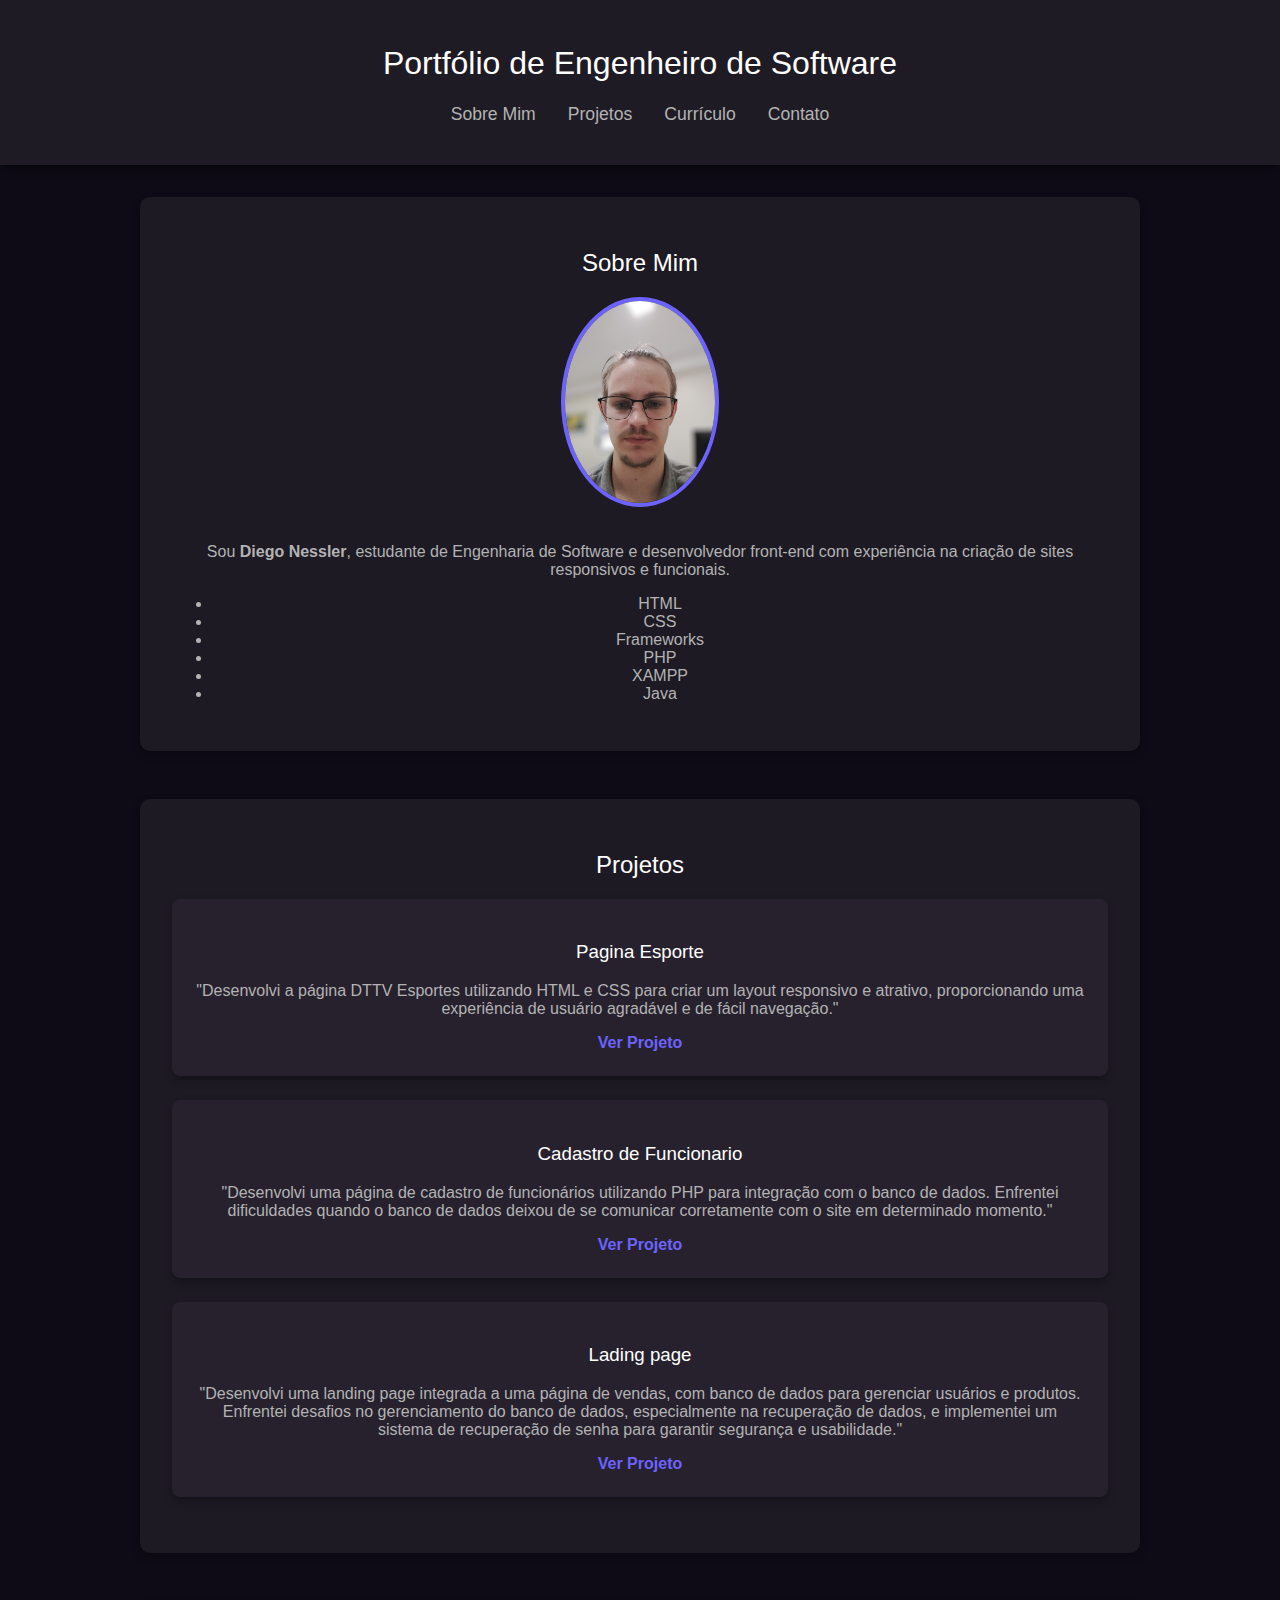
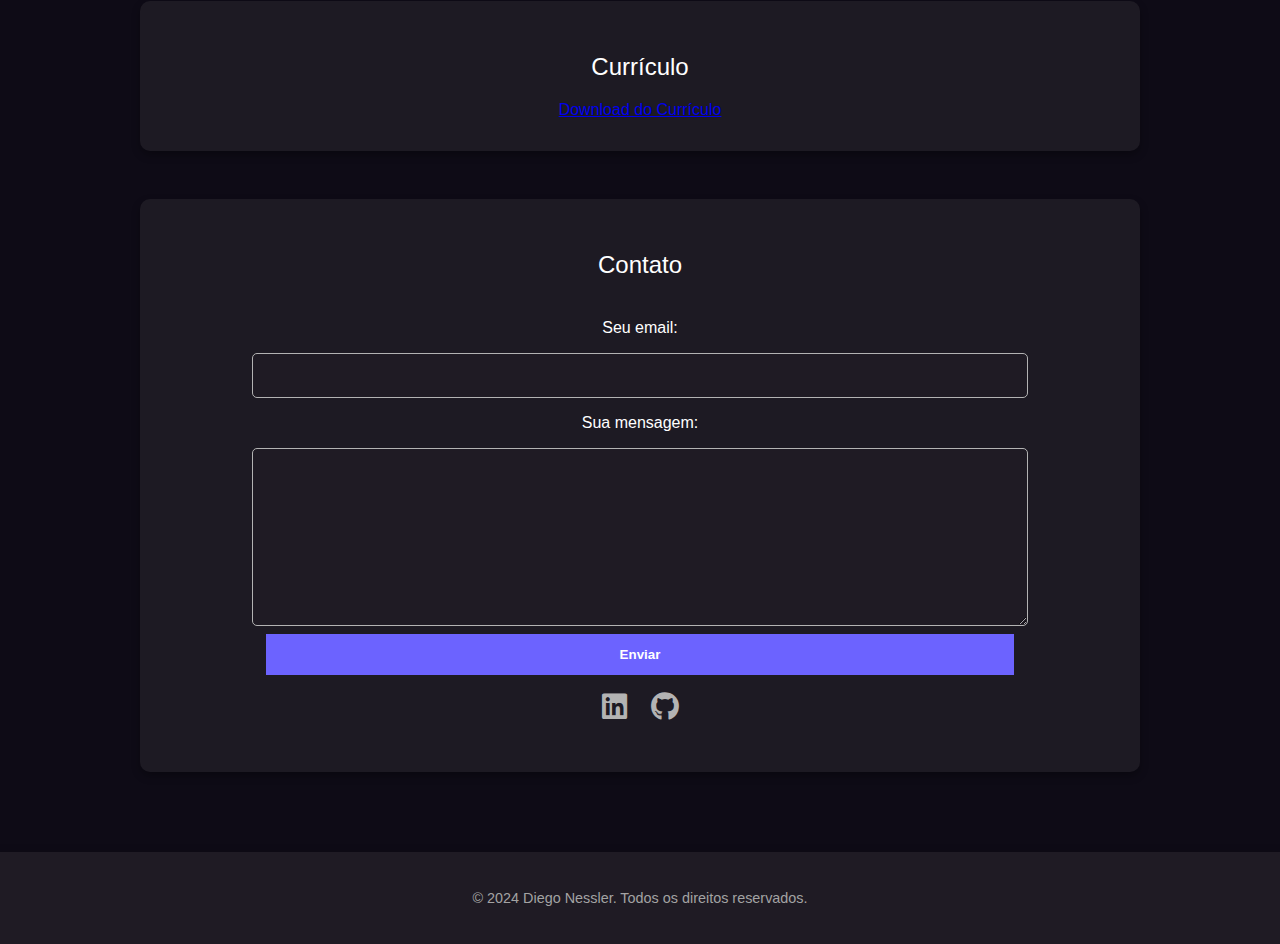
<file: index.html>
<!DOCTYPE html>
<html lang="pt-BR">
<head>
    <meta charset="UTF-8">
    <meta name="viewport" content="width=device-width, initial-scale=1.0">
    <title>Portfólio de Engenheiro de Software</title>
    <link rel="stylesheet" href="https://cdnjs.cloudflare.com/ajax/libs/font-awesome/6.0.0-beta3/css/all.min.css">
    <link rel="stylesheet" href="style.css">
</head>
<body>
    <header>
        <h1>Portfólio de Engenheiro de Software</h1>
        <nav>
            <ul>
                <li><a href="#about">Sobre Mim</a></li>
                <li><a href="#projects">Projetos</a></li>
                <li><a href="#resume">Currículo</a></li>
                <li><a href="#contact">Contato</a></li>
            </ul>
        </nav>
    </header>

    <div class="container">
        <!-- Seção Sobre Mim -->
        <section id="about">
            <h2>Sobre Mim</h2>
            <img src="perfil.jpg" alt="Foto Profissional">
            <p>Sou <b>Diego Nessler</b>, estudante de Engenharia de Software e desenvolvedor front-end com experiência na criação de sites responsivos e funcionais.</p>
            <ul>
                <li>HTML</li>
                <li>CSS</li>
                <li>Frameworks</li>
                <li>PHP</li>
                <li>XAMPP</li>
                <li>Java</li>
            </ul>
        </section>

        <!-- Seção Projetos -->
        <section id="projects">
            <h2>Projetos</h2>
            <div class="project-item">
                <h3>Pagina Esporte </h3>
                <p>"Desenvolvi a página DTTV Esportes utilizando HTML e CSS para criar um layout responsivo e atrativo, proporcionando uma experiência de usuário agradável e de fácil navegação."</p>
                <a href="projeto1.html">Ver Projeto</a>
            </div>
            <div class="project-item">
                <h3>Cadastro de Funcionario</h3>
                <p>"Desenvolvi uma página de cadastro de funcionários utilizando PHP para integração com o banco de dados. Enfrentei dificuldades quando o banco de dados deixou de se comunicar corretamente com o site em determinado momento." </p>
                <a href="projeto2.html">Ver Projeto</a>
            </div>
            <div class="project-item">
                <h3>Lading page</h3>
                <p>"Desenvolvi uma landing page integrada a uma página de vendas, com banco de dados para gerenciar usuários e produtos. Enfrentei desafios no gerenciamento do banco de dados, especialmente na recuperação de dados, e implementei um sistema de recuperação de senha para garantir segurança e usabilidade."</p>
                <a href="projeto3.html">Ver Projeto</a>
            </div>
           
        </section>

        <!-- Seção Currículo -->
        <section id="resume">
            <h2>Currículo</h2>
            <a href="DIEGO NESSLER.PDF" download>Download do Currículo</a>
        </section>

        <!-- Seção Contato -->
        <section id="contact">
            <h2>Contato</h2>
            <form action="https://formspree.io/f/manyopje" method="POST">
                <label for="email">Seu email:</label>
                <input type="email" id="email" name="email" required>
                
                <label for="message">Sua mensagem:</label>
                <textarea id="message" name="message" required></textarea>

                <button type="submit">Enviar</button>
            </form>
            <ul class="social-icons">
                <li><a href="https://www.linkedin.com/in/diego-nessler-a48aa9224/" target="_blank"><i class="fab fa-linkedin"></i></a></li>
                <li><a href="https://github.com/Diegonessler" target="_blank"><i class="fab fa-github"></i></a></li>
            </ul>
        </section>
    </div>

    <footer>
        <p>&copy; 2024 Diego Nessler. Todos os direitos reservados.</p>
    </footer>
</body>
</html>
</file>
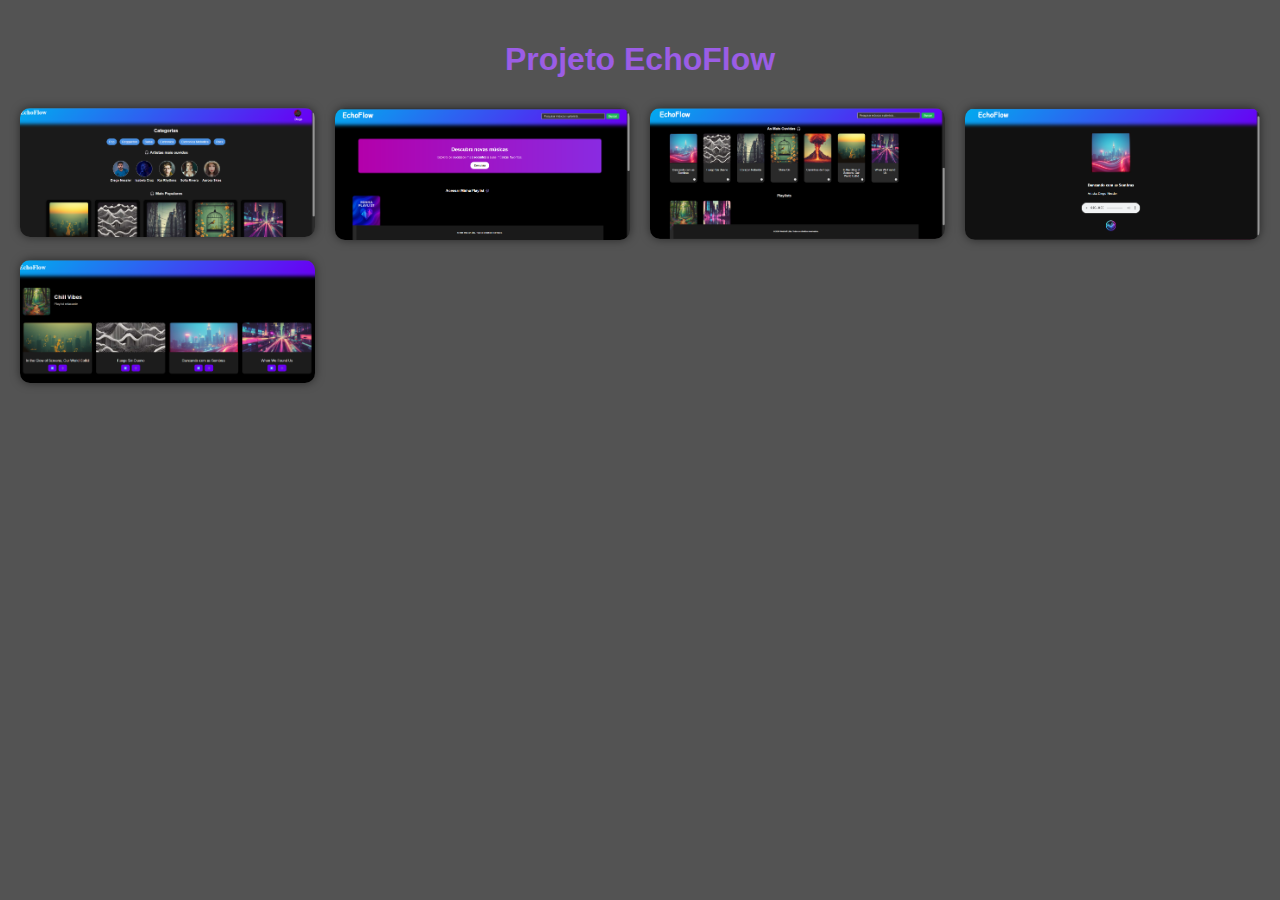
<file: EchoFlow.html>
<!DOCTYPE html>
<html lang="pt-BR">
<head>
  <meta charset="UTF-8">
  <meta name="viewport" content="width=device-width, initial-scale=1.0">
  <title>Projeto EchoFlow</title>
  <style>
    body {
      font-family: Arial, sans-serif;
      background: #535353;
      color: #fff;
      margin: 0;
      padding: 20px;
    }
    h1 {
      text-align: center;
      margin-bottom: 30px;
      color: #9b5de5;
    }
    .galeria {
      display: grid;
      grid-template-columns: repeat(auto-fit, minmax(250px, 1fr));
      gap: 20px;
    }
    .galeria img {
      width: 100%;
      border-radius: 10px;
      box-shadow: 0 0 10px rgba(0,0,0,0.5);
      transition: transform 0.3s;
      cursor: pointer;
    }
    .galeria img:hover {
      transform: scale(1.05);
    }

    /* Estilo do modal */
    .modal {
      display: none;
      position: fixed;
      z-index: 9999;
      padding-top: 60px;
      left: 0;
      top: 0;
      width: 100%;
      height: 100%;
      overflow: auto;
      background-color: rgba(0,0,0,0.9);
    }

    .modal-content {
      margin: auto;
      display: block;
      max-width: 90%;
      max-height: 80vh;
      border-radius: 10px;
    }

    /* Botão fechar */
    .close {
      position: absolute;
      top: 20px;
      right: 35px;
      color: #fff;
      font-size: 40px;
      font-weight: bold;
      cursor: pointer;
    }
    .close:hover {
      color: #9b5de5;
    }
  </style>
</head>
<body>
  <h1>Projeto EchoFlow</h1>
  <div class="galeria">
    <img src="./imagens/pagina busca.png" alt="Página de Busca">
    <img src="./imagens/pagina perfil pt1.png" alt="Perfil parte 1">
    <img src="./imagens/pagina perfil pt2.png" alt="Perfil parte 2">
    <img src="./imagens/play musica.png" alt="Tocando Música">
    <img src="./imagens/playlist.png" alt="Playlist">
    
  </div>

  <!-- Modal -->
  <div id="meuModal" class="modal">
    <span class="close">&times;</span>
    <img class="modal-content" id="imgAmpliada">
  </div>

  <script>
    // Pega elementos
    const modal = document.getElementById("meuModal");
    const modalImg = document.getElementById("imgAmpliada");
    const closeBtn = document.querySelector(".close");

    // Quando clica em uma imagem
    document.querySelectorAll(".galeria img").forEach(img => {
      img.addEventListener("click", () => {
        modal.style.display = "block";
        modalImg.src = img.src;
      });
    });

    // Fechar ao clicar no X
    closeBtn.addEventListener("click", () => {
      modal.style.display = "none";
    });

    // Fechar ao clicar fora da imagem
    modal.addEventListener("click", (e) => {
      if (e.target === modal) {
        modal.style.display = "none";
      }
    });
  </script>
</body>
</html>
</file>
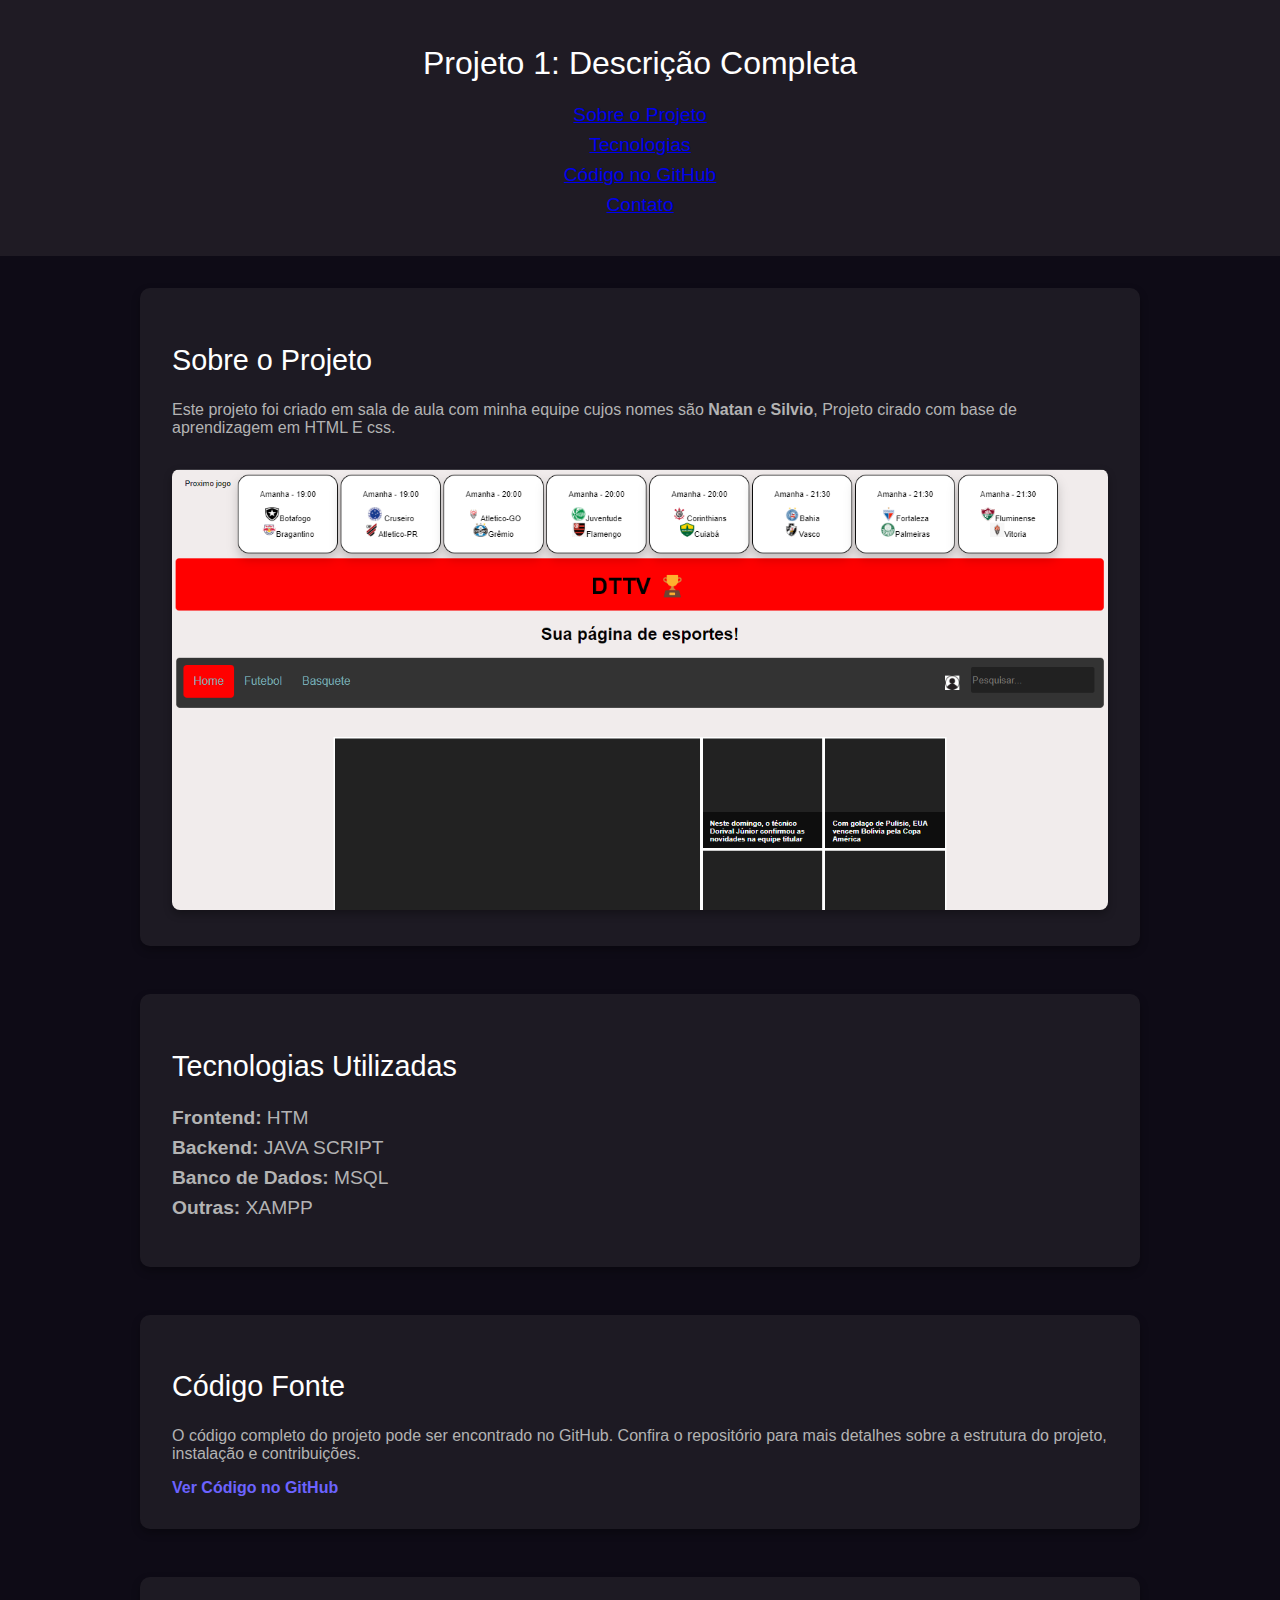
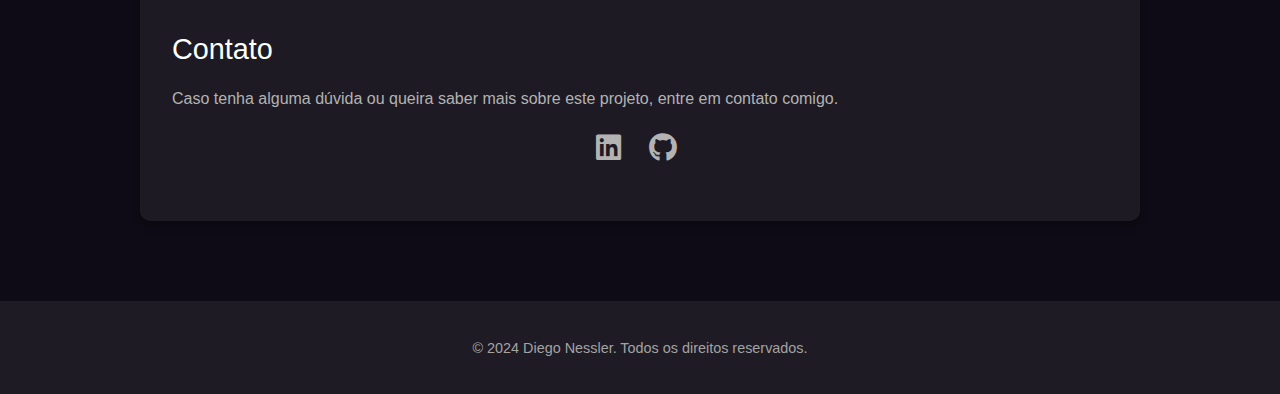
<file: projeto1.html>
<!DOCTYPE html>
<html lang="pt-BR">
<head>
    <meta charset="UTF-8">
    <meta name="viewport" content="width=device-width, initial-scale=1.0">
    <title>Projeto 1 - Descrição</title>
    <link rel="stylesheet" href="style1.css">
</head>
<body>
    <header>
        <h1>Projeto 1: Descrição Completa</h1>
        <nav>
            <ul>
                <li><a href="#about">Sobre o Projeto</a></li>
                <li><a href="#technologies">Tecnologias</a></li>
                <li><a href="#github">Código no GitHub</a></li>
                <li><a href="#contact">Contato</a></li>
            </ul>
        </nav>
    </header>

    <div class="container">
        <!-- Seção Sobre o Projeto -->
        <section id="about">
            <h2>Sobre o Projeto</h2>
            <p>
                Este projeto foi criado em sala de aula com minha equipe cujos nomes são <b>Natan </b> e <b>Silvio</b>, Projeto cirado com base de aprendizagem em HTML E css.
            </p>
            <img src="projeto1.png" alt="Screenshot do Projeto" class="project-image">
        </section>

        <!-- Seção Tecnologias -->
        <section id="technologies">
            <h2>Tecnologias Utilizadas</h2>
            <ul>
                <li><strong>Frontend:</strong> HTM</li>
                <li><strong>Backend:</strong> JAVA SCRIPT </Script></li>
                <li><strong>Banco de Dados:</strong> MSQL</li>
                <li><strong>Outras:</strong> XAMPP</li>
            </ul>
        </section>

        <!-- Seção Código no GitHub -->
        <section id="github">
            <h2>Código Fonte</h2>
            <p>
                O código completo do projeto pode ser encontrado no GitHub. Confira o repositório para mais detalhes sobre a estrutura do projeto, instalação e contribuições.
            </p>
            <a href="https://github.com/Diegonessler/DTTV.git" target="_blank" class="project-link">Ver Código no GitHub</a>
        </section>

        <!-- Seção Contato -->
        <section id="contact">
            <h2>Contato</h2>
            <p>
                Caso tenha alguma dúvida ou queira saber mais sobre este projeto, entre em contato comigo.
            </p>
            <ul class="social-icons">
                <li><a href="https://www.linkedin.com/in/diego-nessler-a48aa9224/" target="_blank"><i class="fab fa-linkedin"></i></a></li>
                <li><a href="https://github.com/Diegonessler" target="_blank"><i class="fab fa-github"></i></a></li>
            </ul>
        </section>
        <link rel="stylesheet" href="https://cdnjs.cloudflare.com/ajax/libs/font-awesome/6.0.0-beta3/css/all.min.css">
        
    </div>

    <footer>
        <p>&copy; 2024 Diego Nessler. Todos os direitos reservados.</p>
    </footer>
</body>
</html>
</file>
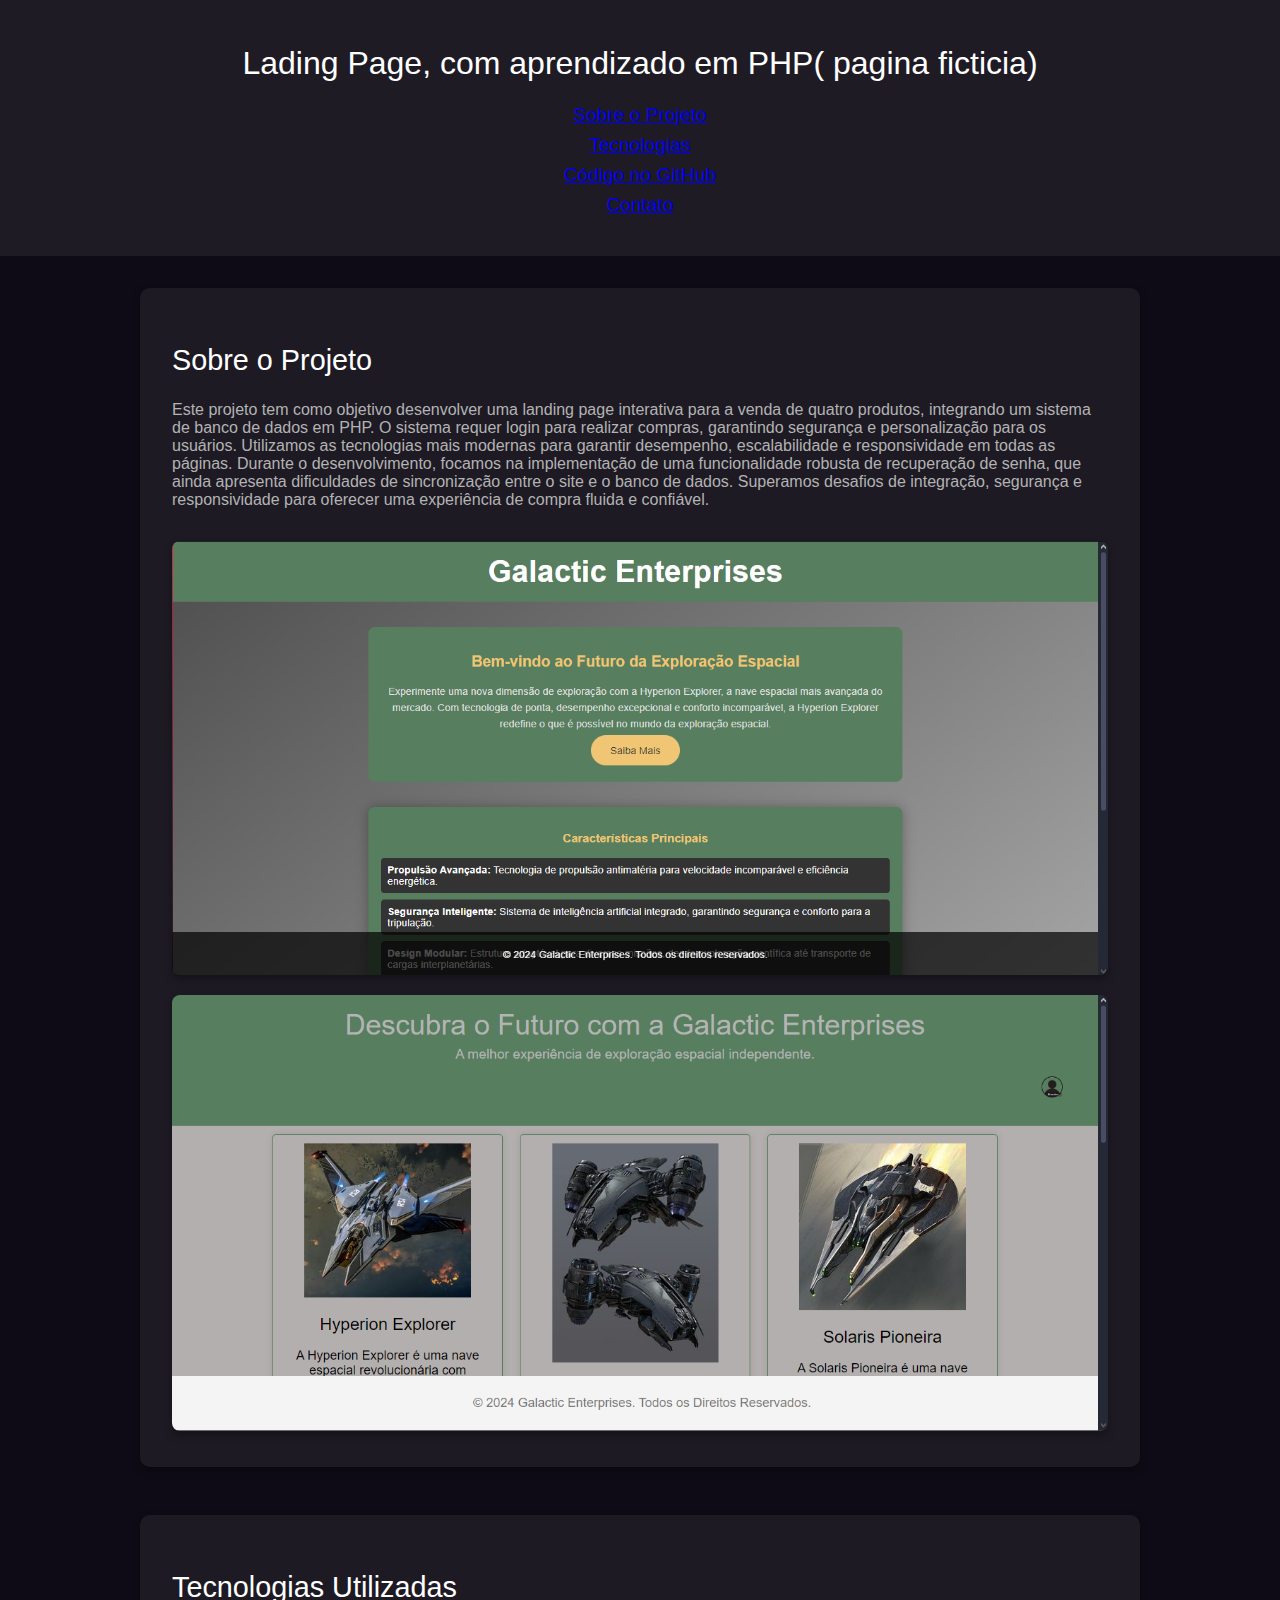
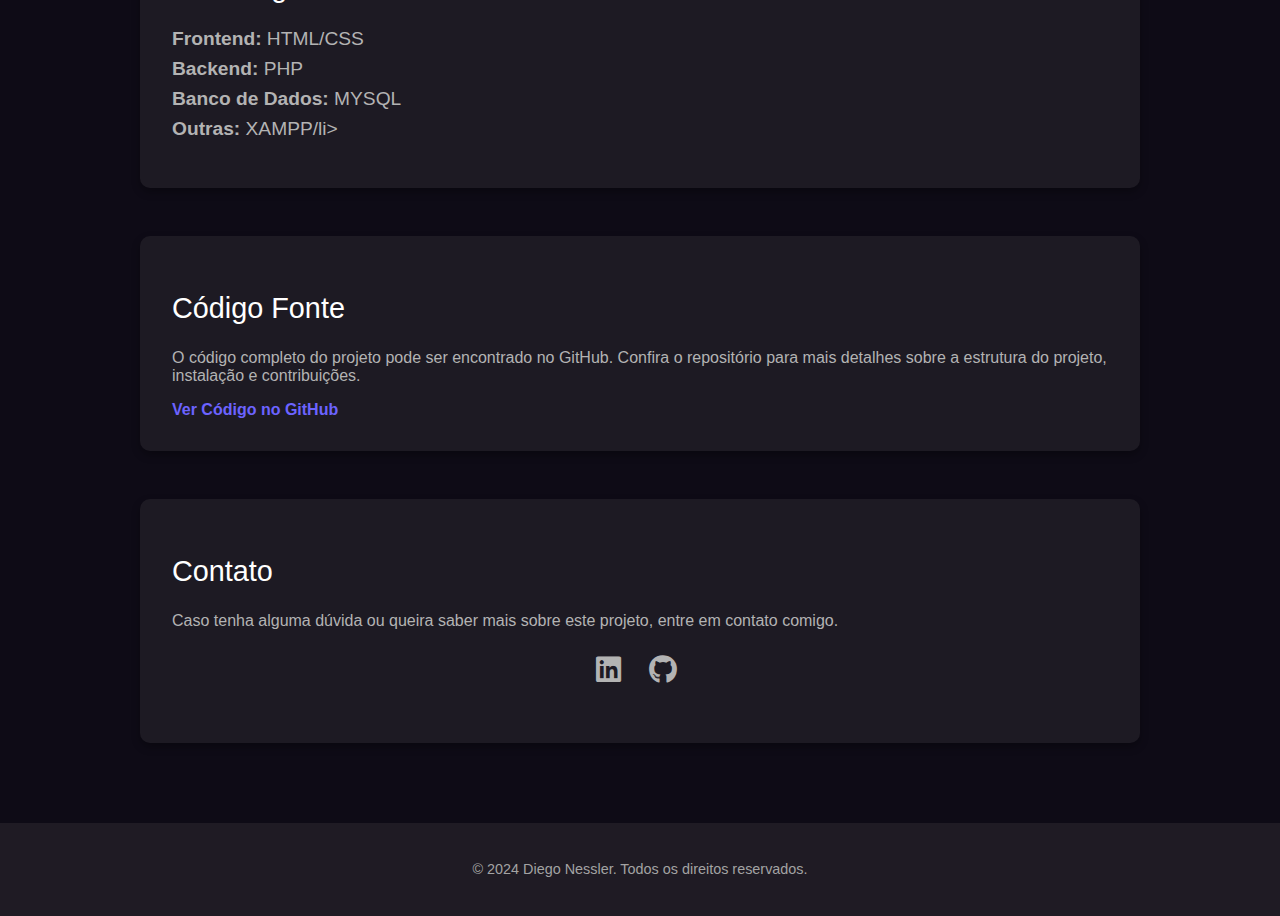
<file: projeto3.html>
<!DOCTYPE html>
<html lang="pt-BR">
<head>
    <meta charset="UTF-8">
    <meta name="viewport" content="width=device-width, initial-scale=1.0">
    <title>Ladin Page</title>
    <link rel="stylesheet" href="style1.css">
</head>
<body>
    <header>
        <h1>Lading Page, com aprendizado em PHP( pagina ficticia)</h1>
        <nav>
            <ul>
                <li><a href="#about">Sobre o Projeto</a></li>
                <li><a href="#technologies">Tecnologias</a></li>
                <li><a href="#github">Código no GitHub</a></li>
                <li><a href="#contact">Contato</a></li>
            </ul>
        </nav>
    </header>

    <div class="container">
        <!-- Seção Sobre o Projeto -->
        <section id="about">
            <h2>Sobre o Projeto</h2>
            <p>
                Este projeto tem como objetivo desenvolver uma landing page interativa para a venda de quatro produtos, integrando um sistema de banco de dados em PHP. O sistema requer login para realizar compras, garantindo segurança e personalização para os usuários. Utilizamos as tecnologias mais modernas para garantir desempenho, escalabilidade e responsividade em todas as páginas. Durante o desenvolvimento, focamos na implementação de uma funcionalidade robusta de recuperação de senha, que ainda apresenta dificuldades de sincronização entre o site e o banco de dados. Superamos desafios de integração, segurança e responsividade para oferecer uma experiência de compra fluida e confiável.
            </p>
            <img src="captura ladingpage.png" alt="Screenshot do Projeto" class="project-image">
            <img src="captura pgvenda.png" alt="Screenshot do Projeto" class="project-image">
        </section>

        <!-- Seção Tecnologias -->
        <section id="technologies">
            <h2>Tecnologias Utilizadas</h2>
            <ul>
                <li><strong>Frontend:</strong> HTML/CSS</li>
                <li><strong>Backend:</strong> PHP</li>
                <li><strong>Banco de Dados:</strong> MYSQL</li>
                <li><strong>Outras:</strong> XAMPP/li>
            </ul>
        </section>

        <!-- Seção Código no GitHub -->
        <section id="github">
            <h2>Código Fonte</h2>
            <p>
                O código completo do projeto pode ser encontrado no GitHub. Confira o repositório para mais detalhes sobre a estrutura do projeto, instalação e contribuições.
            </p>
            <a href="https://github.com/Diegonessler/projetovscode.git" target="_blank" class="project-link">Ver Código no GitHub</a>
        </section>

        <!-- Seção Contato -->
        <section id="contact">
            <h2>Contato</h2>
            <p>
                Caso tenha alguma dúvida ou queira saber mais sobre este projeto, entre em contato comigo.
            </p>
            <ul class="social-icons">
                <li><a href="https://www.linkedin.com/in/diego-nessler-a48aa9224/" target="_blank"><i class="fab fa-linkedin"></i></a></li>
                <li><a href="https://github.com/Diegonessler" target="_blank"><i class="fab fa-github"></i></a></li>
            </ul>
        </section>
        <link rel="stylesheet" href="https://cdnjs.cloudflare.com/ajax/libs/font-awesome/6.0.0-beta3/css/all.min.css">
        
        </section>
    </div>

    <footer>
        <p>&copy; 2024 Diego Nessler. Todos os direitos reservados.</p>
    </footer>
</body>
</html>
</file>
<file: style.css>
/* Estilos Globais */
body {
    font-family: 'Roboto', sans-serif;
    background: #0e0b16;
    color: #b3b3b3;
    margin: 0;
    padding: 0;
}

header, footer {
    background: #1f1b24;
    color: #b3b3b3;
    text-align: center;
    padding: 1.5rem 0;
    box-shadow: 0 4px 8px rgba(0, 0, 0, 0.5);
}

.container {
    max-width: 1000px;
    margin: 0 auto;
    padding: 2rem;
}

h1, h2, h3 {
    font-weight: normal;
    color: #fff;
}

nav ul {
    list-style: none;
    display: flex;
    justify-content: center;
    gap: 2rem;
    padding: 0;
}

nav ul li a {
    color: #b3b3b3;
    text-decoration: none;
    font-size: 1.1rem;
    transition: color 0.3s ease;
}

nav ul li a:hover {
    color: #6c63ff;
}

/* Seções */
section {
    margin-bottom: 3rem;
    padding: 2rem;
    background: rgba(31, 27, 36, 0.95);
    border-radius: 10px;
    box-shadow: 0 4px 8px rgba(0, 0, 0, 0.3);
    text-align: center;
}

#about img {
    width: 150px;
    border-radius: 50%;
    margin-bottom: 1rem;
    border: 4px solid #6c63ff;
}

.project-item {
    background: #27212e;
    padding: 1.5rem;
    border-radius: 8px;
    margin-bottom: 1.5rem;
    box-shadow: 0 4px 8px rgba(0, 0, 0, 0.3);
    transition: transform 0.3s ease;
}

.project-item:hover {
    transform: translateY(-5px);
}

.project-item a {
    color: #6c63ff;
    text-decoration: none;
    font-weight: bold;
    transition: color 0.3s ease;
}

.project-item a:hover {
    color: #5753c9;
}

/* Formulário de Contato */
form {
    display: flex;
    flex-direction: column;
    align-items: center;
    margin-top: 2rem;
}

form label {
    margin: 0.5rem 0;
    font-size: 1rem;
    color: #fff;
}

form input, form textarea {
    width: 80%;
    padding: 0.8rem;
    margin: 0.5rem 0;
    background: #1f1b24;
    border: 1px solid #b3b3b3;
    border-radius: 5px;
    color: #b3b3b3;
    font-size: 1rem;
}

form textarea {
    height: 150px;
    resize: vertical;
}

form button {
    width: 80%;
    padding: 0.8rem;
    background: #6c63ff;
    border: none;
    cursor: pointer;
    transition: background 0.3s ease;
    color: #fff;
    font-weight: bold;
}

form button:hover {
    background: #5753c9;
}

/* Redes Sociais */
.social-icons {
    list-style: none;
    display: flex;
    justify-content: center;
    gap: 1.5rem;
    padding: 0;
}

.social-icons li a {
    color: #b3b3b3;
    font-size: 1.8rem;
    transition: transform 0.3s ease, color 0.3s ease;
}

.social-icons li a:hover {
    color: #6c63ff;
    transform: scale(1.2);
}

footer p {
    font-size: 0.9rem;
    color: #a3a3a3;
}
</file>
<file: style1.css>
/* Estilos Globais */
body {
    font-family: 'Roboto', sans-serif;
    background: #0e0b16;
    color: #b3b3b3;
    margin: 0;
    padding: 0;
}

header, footer {
    background: #1f1b24;
    color: #b3b3b3;
    text-align: center;
    padding: 1.5rem 0;
}

.container {
    max-width: 1000px;
    margin: 0 auto;
    padding: 2rem;
}

/* Seções */
section {
    margin-bottom: 3rem;
    padding: 2rem;
    background: rgba(31, 27, 36, 0.95);
    border-radius: 10px;
    box-shadow: 0 4px 8px rgba(0, 0, 0, 0.3);
}

h1, h2 {
    font-weight: normal;
    color: #fff;
}

h2 {
    font-size: 1.8rem;
    margin-bottom: 1.5rem;
}

/* Seção sobre o projeto */
.project-image {
    width: 100%;
    height: auto;
    border-radius: 8px;
    margin-top: 1rem;
    box-shadow: 0 4px 8px rgba(0, 0, 0, 0.3);
}

/* Links do GitHub */
.project-link {
    color: #6c63ff;
    text-decoration: none;
    font-weight: bold;
    transition: color 0.3s ease;
}

.project-link:hover {
    color: #5753c9;
}

/* Lista de Tecnologias */
ul {
    list-style: none;
    padding: 0;
}

ul li {
    font-size: 1.2rem;
    margin: 0.5rem 0;
}

/* Redes Sociais */
.social-icons {
    list-style: none;
    display: flex;
    justify-content: center;
    gap: 1.5rem;
    padding: 0;
}

.social-icons li a {
    color: #b3b3b3;
    font-size: 1.2rem;
    text-decoration: none;
}

.social-icons li a:hover {
    color: #6c63ff;
}

footer p {
    font-size: 0.9rem;
    color: #a3a3a3;
}
.social-icons {
    list-style: none;
    display: flex;
    justify-content: center;
    gap: 1.5rem;
    padding: 0;
}

.social-icons li a {
    color: #b3b3b3;
    font-size: 1.8rem;
    transition: transform 0.3s ease, color 0.3s ease;
}

.social-icons li a:hover {
    color: #6c63ff;
    transform: scale(1.2);
}
/* rede social*/

            .social-icons {
                list-style: none;
                padding: 0;
                display: flex;
                justify-content: center;
                gap: 20px;
            }
            .social-icons li {
                display: inline;
            }
            .social-icons a {
                text-decoration: none;
                color: #333;
                font-size: 24px;
            }
            .social-icons a:hover {
                color: #0077b5; /* Mudar cor para LinkedIn e GitHub */
            }
            .social-icons i {
                margin-right: 8px;
            }
</file>
